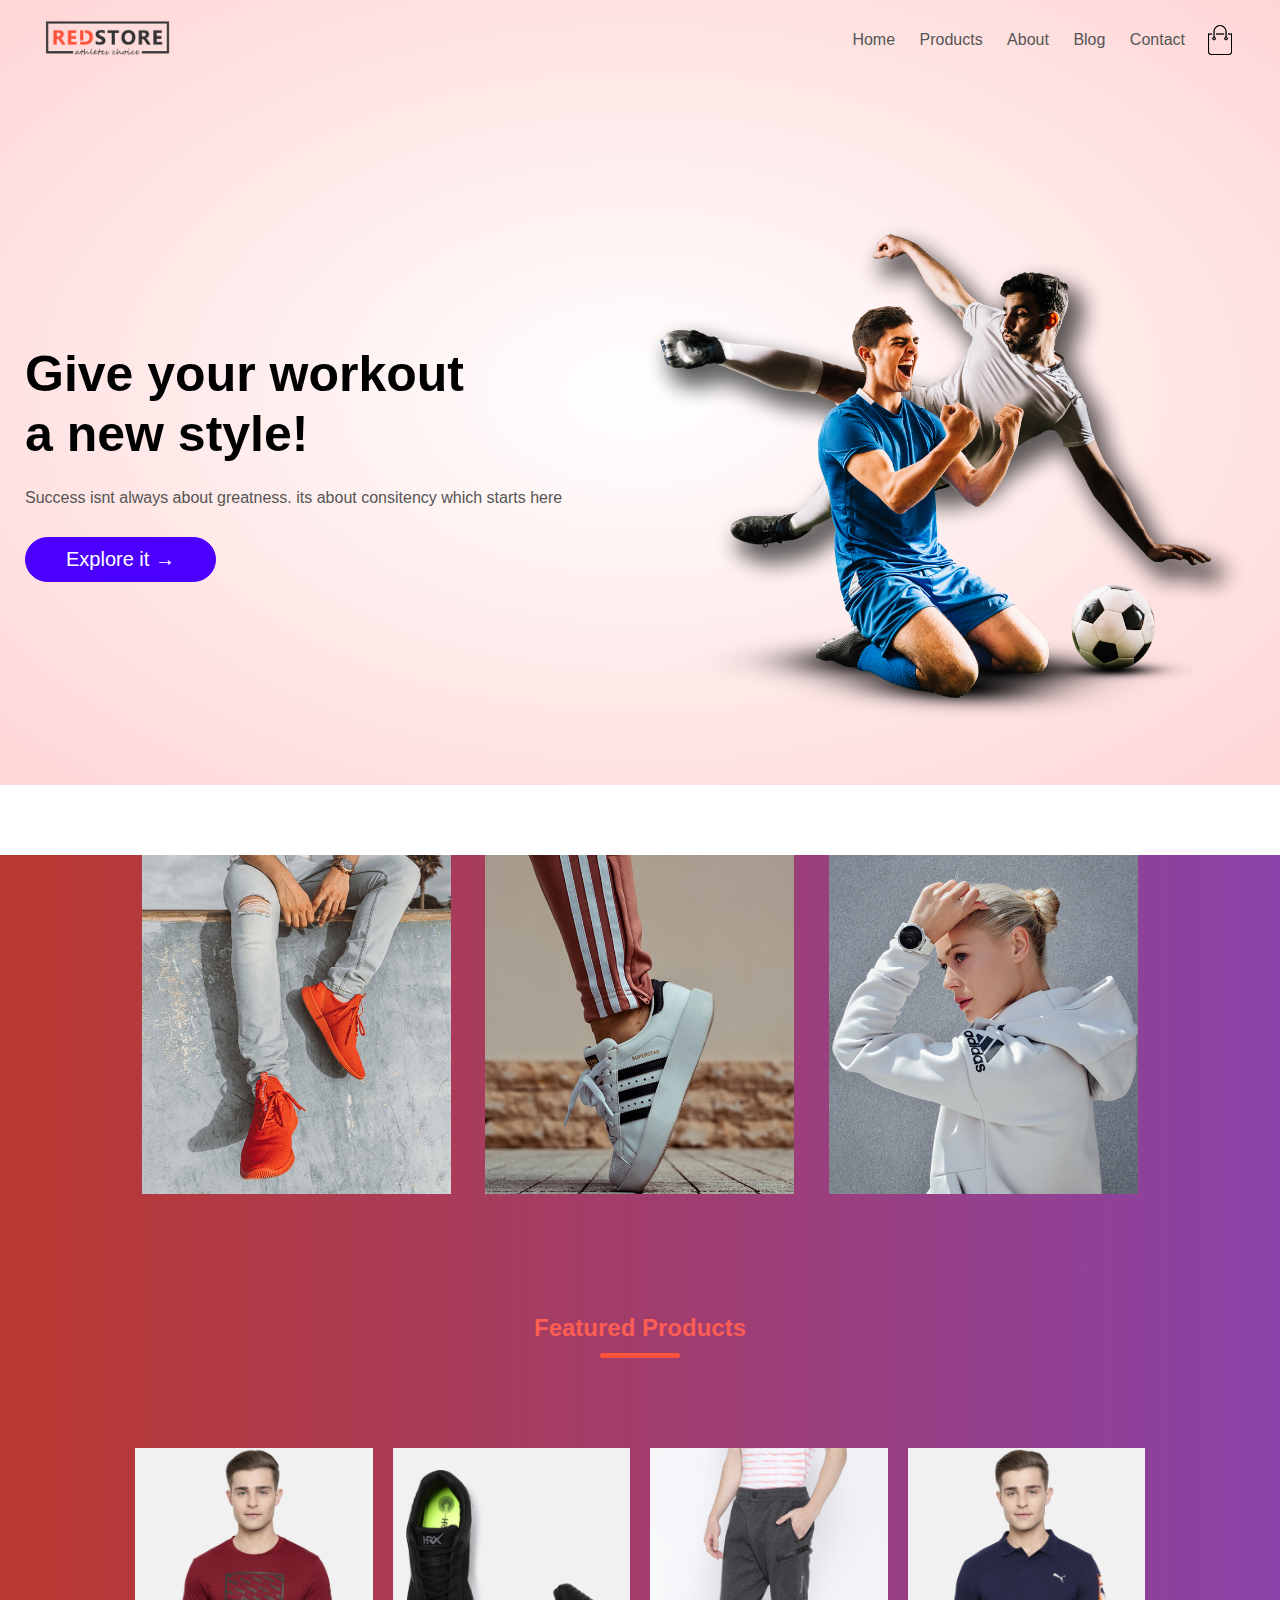
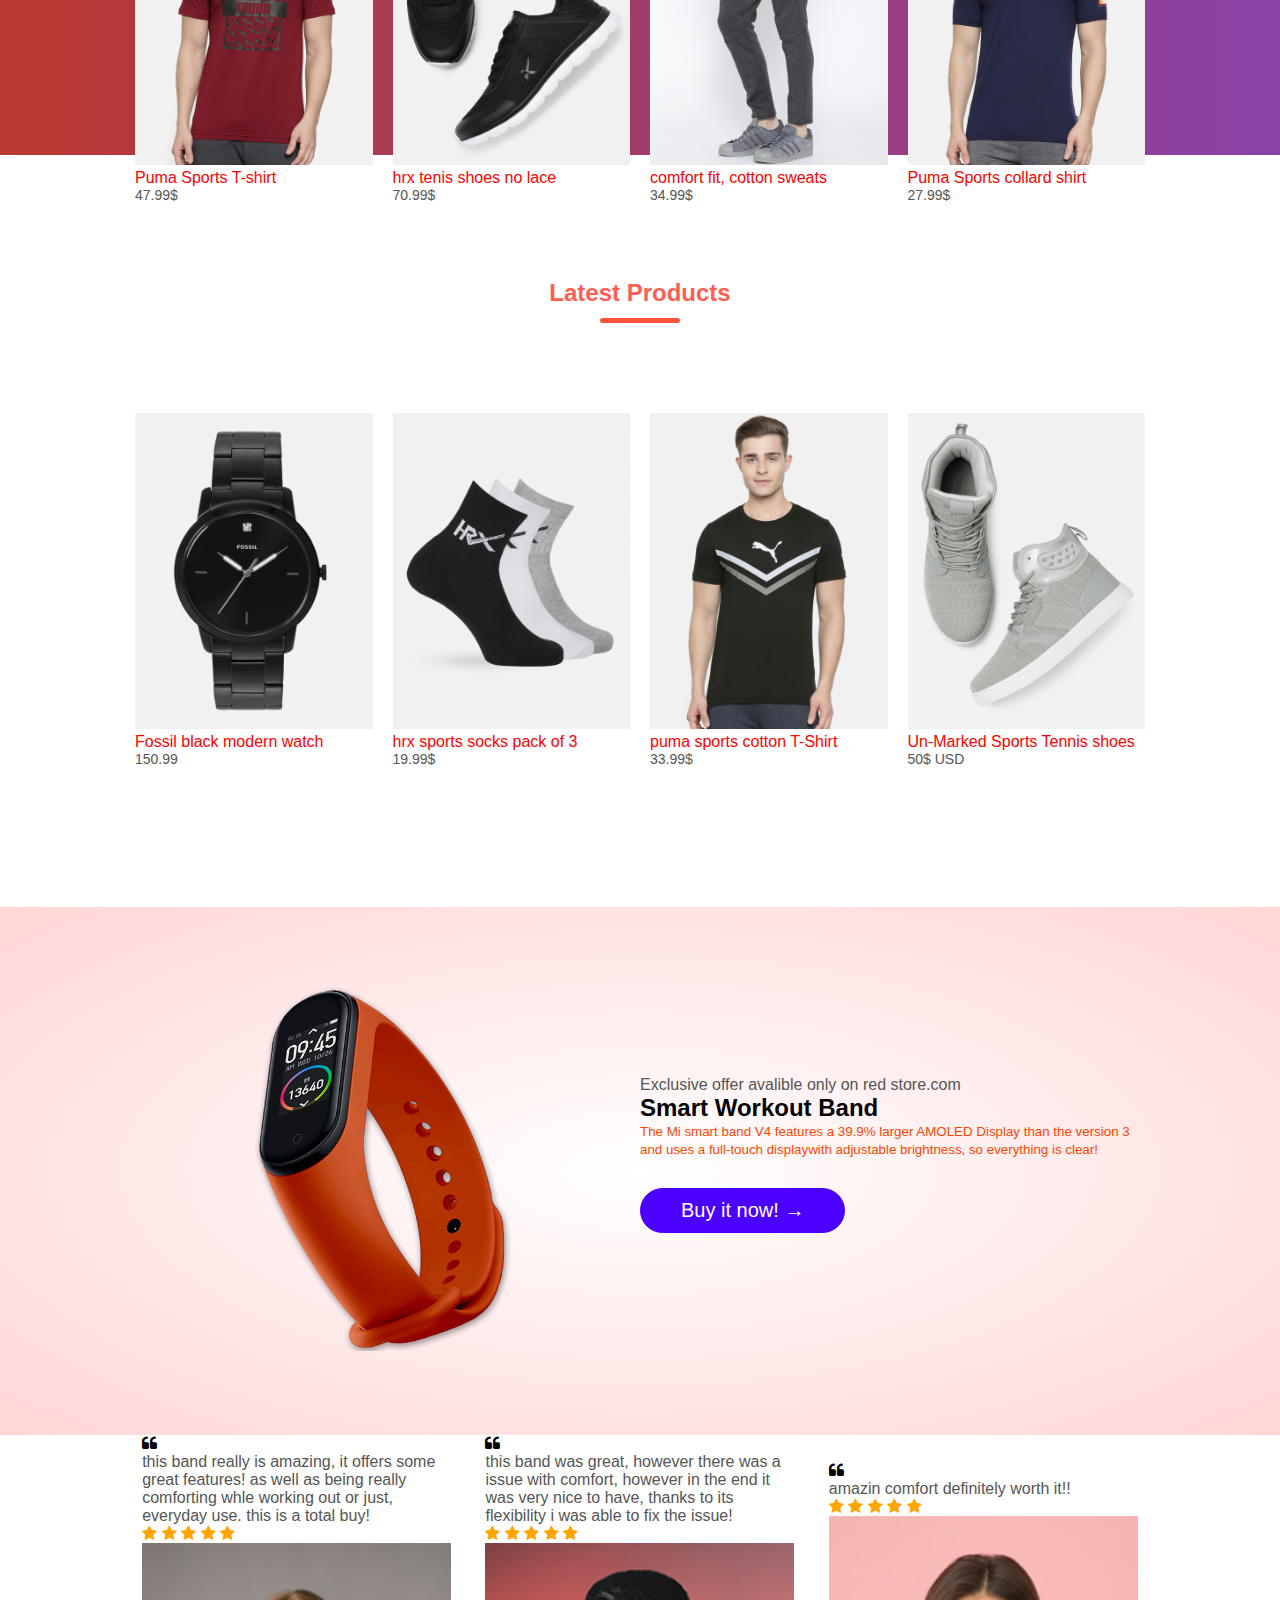
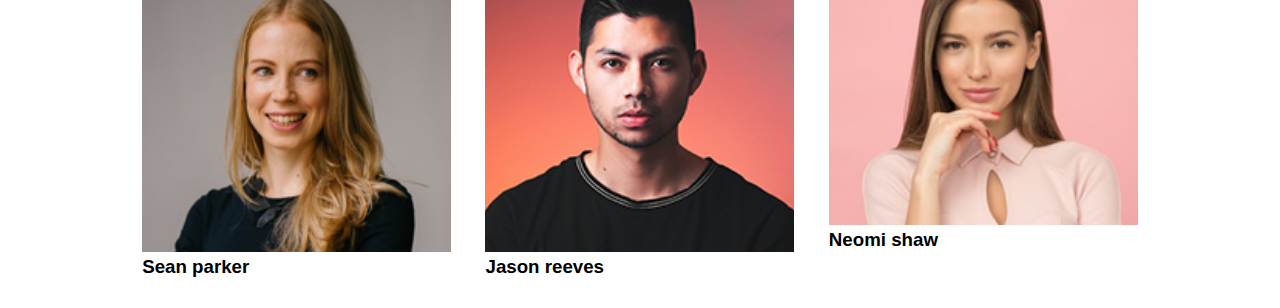
<file: index.html>
<!DOCTYPE html>
<html lang="en">

<head>
    <meta charset="UTF-8">
    <meta http-equiv="X-UA-Compatible" content="IE=edge">
    <meta name="viewport" content="width=device-width, initial-scale=1.0">
    <link rel="stylesheet" href="style.css">
    <link rel="stylesheet" href="https://cdnjs.cloudflare.com/ajax/libs/font-awesome/4.7.0/css/font-awesome.min.css">
    <title>SHOOP!</title>
</head>

<body>

    <div class="header">
        <div class="container">

            <div class="navbar">
                <div class="logo">
                    <img src="/img/logo.png" width="125px">
                </div>
                <nav>
                    <ul>
                        <li><a href="">Home</a></li>
                        <li><a href="">Products</a></li>
                        <li><a href="">About</a></li>
                        <li><a href="">Blog</a></li>
                        <li><a href="/contact-page-1/index.html">Contact</a></li>
                    </ul>
                </nav>
                <img src="/img/cart.png" width="30px" height="30px">

            </div>
            <div class="row">
                <div class="col-2">
                    <h1>Give your workout<br>a new style!</h1>
                    <p>Success isnt always about greatness. its about consitency which starts here</p>
                    <a href="" class="btn">Explore it &#8594;</a>
                </div>
                <div class="col-2">
                    <img src="/img/image1.png">
                </div>
            </div>
        </div>
        <!--
    featured categories 
-->
    </div>
    <div class="animation-area">
        <ul class="box-area">
            <li></li>
            <li></li>
            <li></li>
            <li></li>
            <li></li>
            <li></li>
        </ul>
        <div class="small-container">
            <div class="categories">
                <div class="row">
                    <div class="col-3">
                        <img src="/img/category-1.jpg">
                    </div>
                    <div class="col-3">
                        <img src="/img/category-2.jpg">
                    </div>
                    <div class="col-3">
                        <img src="/img/category-3.jpg">

                    </div>
                </div>
            </div>
        </div>
        <!--------- Featured products --------->
        <div class="small-container">
            <h2 class="title">Featured Products</h2>
            <div class="row">
                <div class="col-4">
                    <img src="/img/product-1.jpg">
                    <h4>Puma Sports T-shirt</h4>
                    <p>47.99$</p>
                </div>
                <div class="col-4">
                    <img src="/img/product-2.jpg">
                    <h4>hrx tenis shoes no lace</h4>
                    <p>70.99$</p>
                </div>
                <div class="col-4">
                    <img src="/img/product-3.jpg">
                    <h4>comfort fit, cotton sweats</h4>
                    <p>34.99$</p>
                </div>
                <div class="col-4">
                    <img src="/img/product-4.jpg">
                    <h4>Puma Sports collard shirt</h4>
                    <p>27.99$</p>
                </div>
            </div>
            <h2 class="title">Latest Products</h2>
            <div class="row">
                <div class="col-4">
                    <img src="/img/product-8.jpg">
                    <h4>Fossil black modern watch</h4>
                    <p>150.99</p>
                </div>
                <div class="col-4">
                    <img src="/img/product-7.jpg">
                    <h4>hrx sports socks pack of 3</h4>
                    <p>19.99$</p>
                </div>
                <div class="col-4">
                    <img src="/img/product-6.jpg">
                    <h4>puma sports cotton T-Shirt</h4>
                    <p>33.99$</p>
                </div>
                <div class="col-4">
                    <img src="/img/product-5.jpg">
                    <h4>Un-Marked Sports Tennis shoes</h4>
                    <p>50$ USD</p>
                </div>
            </div>
        </div>
        <div class="offer">
            <div class="small-container">
                <div class="row">
                    <div class="col-2">
                        <img src="/img/exclusive.png" class="offer-img">
                    </div>
                    <div class="col-2">
                        <p> Exclusive offer avalible only on red store.com</p>
                        <h2>Smart Workout Band</h2>
                        <small>The Mi smart band V4 features a 39.9% larger AMOLED Display than the version 3
                            and uses a full-touch displaywith adjustable brightness, so everything is clear!
                        </small>
                        <a href="" class="btn">Buy it now! &#8594</a>
                    </div>
                </div>
            </div>
        </div>
        <div class="testimonial">
            <div class="small-container">
                <div class="row">
                    <div class="col-3">
                        <i class="fa fa-quote-left"></i>
                        <p>this band really is amazing, it offers some great features!
                            as well as being really comforting whle working out or just,
                            everyday use. this is a total buy!
                        </p>
                        <div class="rating">
                            <i class="fa fa-star checked"></i>
                            <i class="fa fa-star checked"></i>
                            <i class="fa fa-star checked"></i>
                            <i class="fa fa-star checked"></i>
                            <i class="fa fa-star checked"></i>
                        </div>
                        <img src="/img/user-1.png">
                        <h3>Sean parker</h3>
                    </div>
                    <div class="col-3">
                        <i class="fa fa-quote-left"></i>
                        <p>this band was great, however there was a issue with comfort,
                            however in the end it was very nice to have, thanks to its flexibility
                            i was able to fix the issue!
                        </p>
                        <div class="rating">
                            <i class="fa fa-star checked"></i>
                            <i class="fa fa-star checked"></i>
                            <i class="fa fa-star checked"></i>
                            <i class="fa fa-star checked"></i>
                            <i class="fa fa-star checked"></i>
                        </div>
                        <img src="/img/user-2.png">
                        <h3>Jason reeves</h3>
                    </div>
                    <div class="col-3">
                        <i class="fa fa-quote-left"></i>
                        <p>amazin comfort definitely worth it!!
                        </p>
                        <div class="rating">
                            <i class="fa fa-star checked"></i>
                            <i class="fa fa-star checked"></i>
                            <i class="fa fa-star checked"></i>
                            <i class="fa fa-star checked"></i>
                            <i class="fa fa-star checked"></i>
                        </div>
                        <img src="/img/user-3.png">
                        <h3>Neomi shaw</h3>
                    </div>
                </div>
            </div>
        </div>


</body>

</html>
</file>
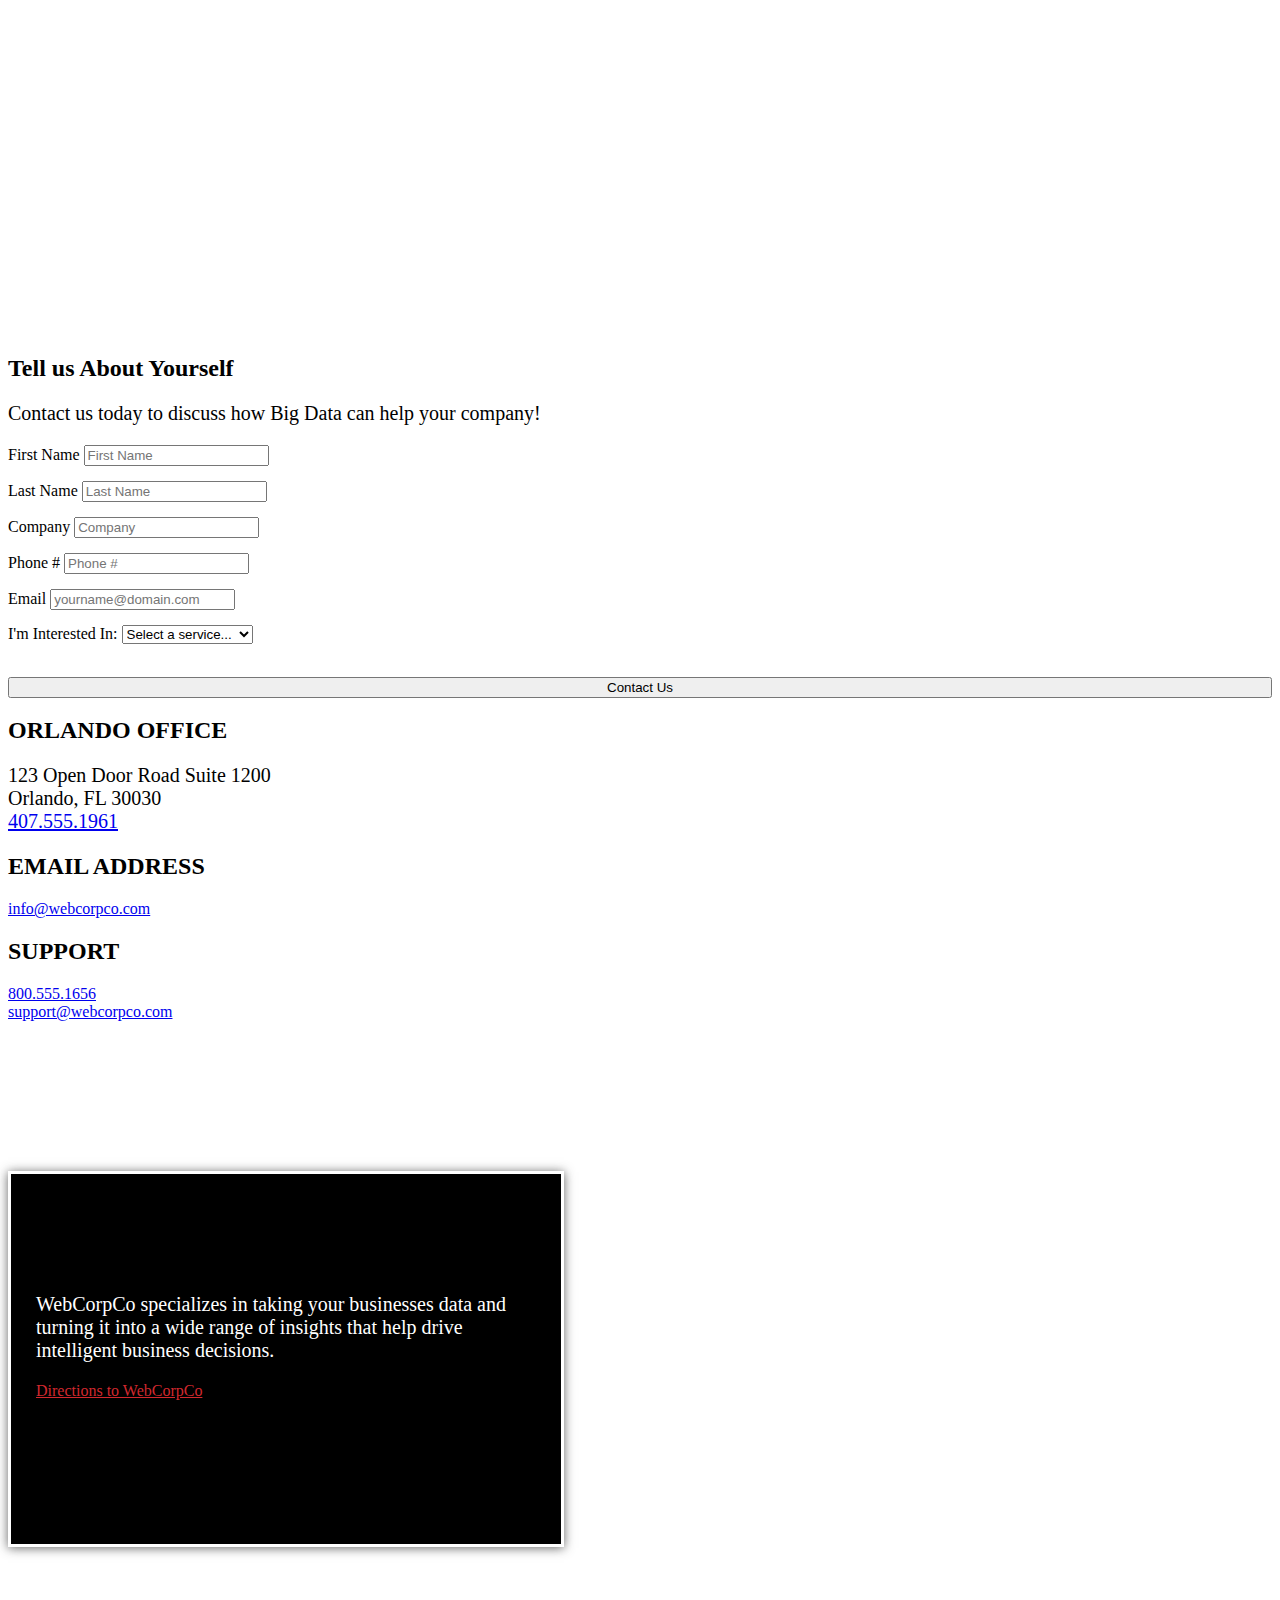
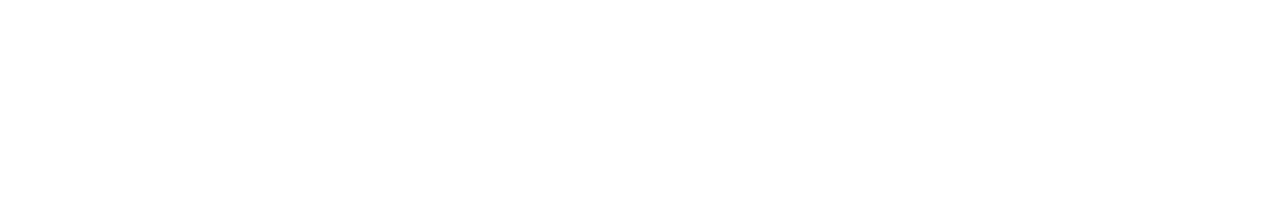
<file: contact-page-1/index.html>
<!DOCTYPE html>
<html lang="en">

<head>
    <meta charset="UTF-8">
    <meta http-equiv="X-UA-Compatible" content="IE=edge">
    <meta name="viewport" content="width=device-width, initial-scale=1.0">
    <title>Document</title>
    <link rel="stylesheet" href="style.css">
</head>

<body>

    <div class="container paddingContact-container">
        <div class="row">
            <div class="col-md-12">
                <h1 class="white">Let's Get Started!</h1>
                <p>Contact us today to discuss your next online project.</p>
            </div>
        </div>
    </div>
    <div class="parallax texture" id="parallax-cta"
        style="background-image:url(https://www.solodev.com/assets/hero-slider/slide1.jpg);"></div>
    <!-- contact-form -->
    <div class="container form">
        <div class="row">
            <div class="col-md-7">
                <div class="row">
                    <div class="form-group col-md-12">
                        <h2>Tell us About Yourself</h2>
                        <p style="color: #000">Contact us today to discuss how Big Data can help your company!</p>
                    </div>
                </div>
                <form name="contactForm" id="contactForm" method="POST" action="">
                    <div class="row">
                        <div class="col-md-12">
                            <div class="control-group">
                                <label>First Name</label>
                                <input type="text" class="demo-default form-control" placeholder="First Name">
                            </div>
                            <div class="control-group">
                                <label>Last Name</label>
                                <input type="text" class="demo-default form-control" placeholder="Last Name">
                            </div>
                            <div class="control-group">
                                <label>Company</label>
                                <input type="text" class="demo-default form-control" placeholder="Company">
                            </div>
                            <div class="control-group">
                                <label>Phone #</label>
                                <input type="text" class="demo-default form-control" placeholder="Phone #">
                            </div>
                            <div class="control-group">
                                <label>Email</label>
                                <input type="text" class="demo-default form-control" placeholder="yourname@domain.com">
                            </div>
                            <div class="control-group">
                                <label for="select-beast">I'm Interested In:</label>
                                <select id="select-beast" class="demo-default" placeholder="Select a service...">
                                    <option value="">Select a service...</option>
                                    <option value="4">Digital Marketing</option>
                                    <option value="1">Social Media</option>
                                    <option value="3">E-Commerce</option>
                                    <option value="5">Mobile Advertising</option>
                                </select>
                            </div>
                        </div>
                    </div>
                    <br>
                    <div class="row">
                        <div class="form-group col-md-12 text-center">
                            <input type="submit" class="btn btn-primary" value="Contact Us">
                        </div>
                    </div>
                </form>
            </div>
            <div class="col-md-5 contact-right-info">
                <h2>ORLANDO OFFICE</h2>
                <p style="color: #000000">123 Open Door Road Suite 1200<br />
                    Orlando, FL 30030<br />
                    <a href="tel:4078981961">407.555.1961</a>
                </p>
                <h2>EMAIL ADDRESS</h2>
                <a href="mailto:info@webcorpco.com">info@webcorpco.com</a>
                <h2>SUPPORT</h2>
                <a href="tel:8005551656">800.555.1656</a><br />
                <a href="mailto:@gmail.com">support@webcorpco.com</a>
            </div>
        </div>
    </div>
    <!-- contact-map -->
    <div class="container">
        <div class="map-overlay">
            <h2>Changing the digital landscape one client at a time.</h2>
            <p>WebCorpCo specializes in taking your businesses data and turning it into a wide range of insights that
                help drive intelligent business decisions.</p>
            <a href="https://www.google.com/maps/place/800+N+Magnolia+Ave,+Orlando,+FL+32803/@28.5556405,-81.3775403,17z/data=!3m1!4b1!4m2!3m1!1s0x88e77af15a1459a5:0xa114b20cc1cdb19d"
                style="color: #d2282e;" target="_blank">Directions to WebCorpCo</a>
        </div>
    </div>
    <div class="map-area">
        <div id="map-canvas" style="height: 750px; width: 100%;"></div>
    </div>
    <script>
        $('#select-beast').selectize({
            create: true,
            sortField: {
                field: 'text',
                direction: 'asc'
            },
            dropdownParent: 'body'
        });

        function initialize() {
            var mapOptions = {
                zoom: 7,
                center: new google.maps.LatLng(28.9913522, -85.4145614),
                mapTypeId: google.maps.MapTypeId.ROADMAP,
                scrollwheel: false,
                navigationControl: false,
                mapTypeControl: false,
                scaleControl: false
            };

            var styles = [
                {
                    stylers: [
                        { saturation: -100 }
                    ]
                }
            ];

            var map = new google.maps.Map(document.getElementById('map-canvas'), mapOptions);

            var mapType = new google.maps.StyledMapType(styles, { name: "Grayscale" });
            map.mapTypes.set('grayMap', mapType);
            map.setMapTypeId('grayMap');

            // var myLatlng = new google.maps.LatLng(28.541638, -81.368941);
            var myLatlng = new google.maps.LatLng(28.5556405, -81.3775403);


            var imgDigitalUs = {
                url: 'https://www.solodev.com/assets/contact-us-page/digitalus-marker.png',
                size: new google.maps.Size(244, 182),
                origin: new google.maps.Point(0, 0),
                anchor: new google.maps.Point(24, 54)
            };

            var marker = new google.maps.Marker({
                position: myLatlng,
                map: map,
                title: 'DigitalUs',
                icon: imgDigitalUs
            });
        }

        function loadScript() {
            var script = document.createElement('script');
            script.type = 'text/javascript';
            //script.src = 'http://maps.google.com/maps/api/js?sensor=false';
            script.src = 'https://maps.googleapis.com/maps/api/js?key=AIzaSyAvNegdMhrApxE5o7jlPEHGS-gk03rxgUc&sensor=false&callback=initialize';
            document.body.appendChild(script);
        }

        window.onload = loadScript;


        function JSFiddleSubmit() {
            alert("Cannot properly submit data on JS Fiddle. Please view our GitHub repository for the full deployment source code: https://github.com/solodev/impressive-contact-us-page");
            //return false;
        };
    </script>


</body>

</html>
</file>
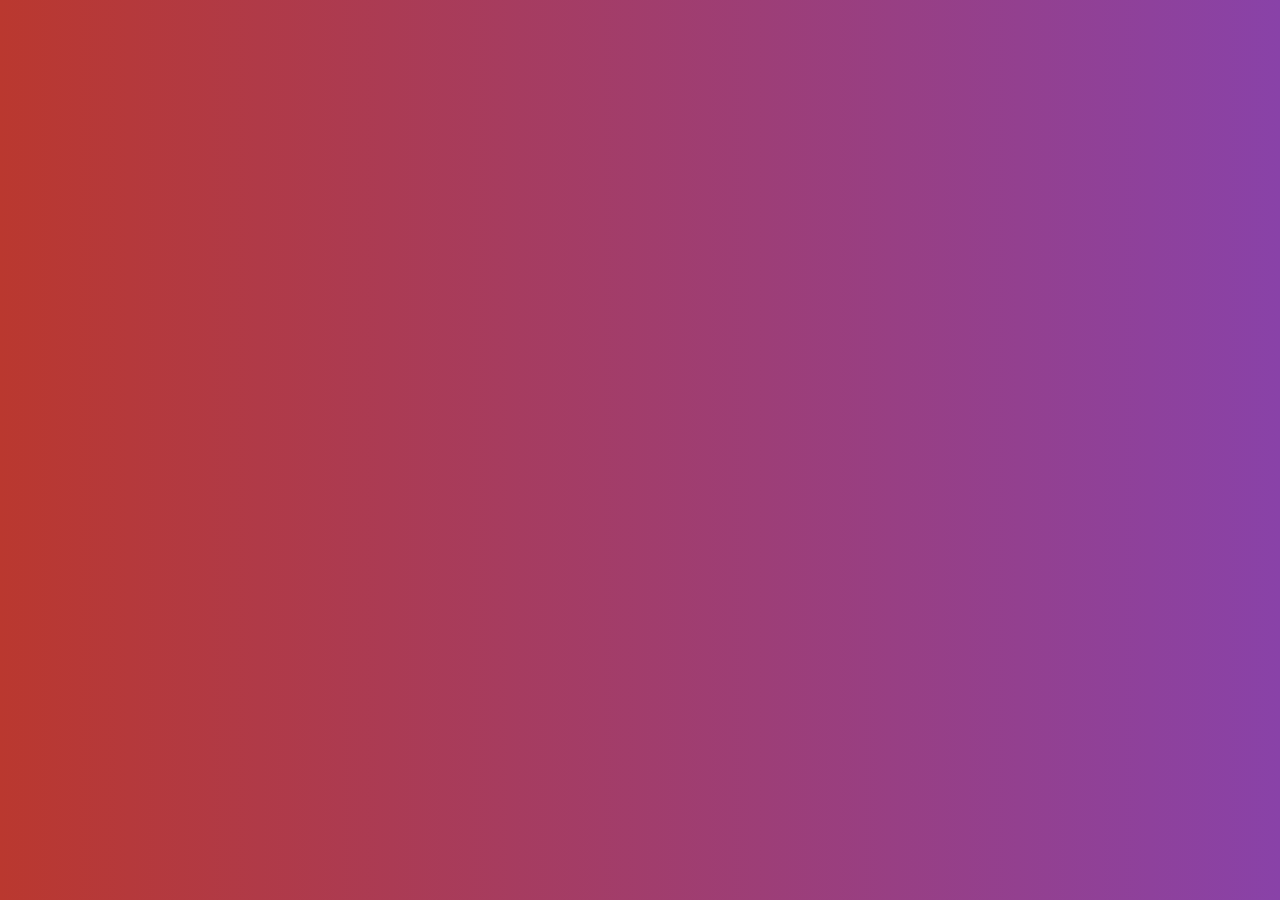
<file: index-animate.html>
<!DOCTYPE html>
<!--Code by Divinector - divinectorweb.com-->
<html lang="en">

<head>
    <meta charset="UTF-8">
    <title>animated background with pure css and html</title>
    <link href="https://fonts.googleapis.com/css2?family=Baloo+2:wght@700&display=swap" rel="stylesheet">
    <link href="style-animate.css" rel="stylesheet">
</head>

<body>
    </div>
    <div class="animation-area">
        <ul class="box-area">
            <li></li>
            <li></li>
            <li></li>
            <li></li>
            <li></li>
            <li></li>
        </ul>
    </div>
</body>

</html>
</file>
<file: style.css>
*{
    margin: 0;
    padding: 0;
    box-sizing: border-box;
}


body{
    font-family: sans-serif;
}

.navbar {
    display: flex;
    align-items: center;
    padding: 20px;
}

nav{
    flex: 1;
    text-align: right;

}
nav ul{
    display: inline-block;
    list-style-type: none; /* move them to the right along with margins and display */
}

nav ul li{
    display: inline-block;
    margin-right: 20px;
}

a{
    text-decoration: none;
    color: #555;
}

p{
    color: #555;
}


/* container and beggining tiitle/landing spot */

.container{
    max-width: 1300px;
    margin: auto;
    padding-left: 25px;
    padding-right: 25px;
}

.row{
    display: flex;
    align-items: center;
    flex-wrap: wrap;
    justify-content: space-around;
}

.col-2{
    flex-basis: 50%;
    min-width: 300px;
}

.col-2 img{
    max-width: 100%;
    padding: 50px 0;
}

.col-2 h1{
    font-size: 50px;
    line-height: 60px;
    margin: 25px 0;
}

/* button */

.btn{
    display: inline-block;
    background: #ff523b;
    color: #fff;
    padding: 8px 30px;
    margin: 30px 0;
    border-radius: 30px;
    transition: background 0.5s;
}


.btn:hover{
    background: black;
}

/* header is background in this case being the main landing spot */

.header{
    background: radial-gradient(#fff,#ffd6d6);
}

.header .row{
    margin-top: 70px;
}

/* lareing and setting og image  */

/* to make it in a column you have to make sure to layer using margin, width, heigh, and flex basis */
.categories{
    margin: 70px 0;
}

.col-3{
    flex-basis: 30%;
    min-width: 250px;
    margin-bottom: 30px;
}

.col-3 img{
    width: 100%;
}

.small-container{
    max-width: 1080px;
    margin: auto;
    padding-left: 25px;
    padding-right: 25px;
}

/* featured products */

.col-4{
    flex-basis: 25%;
    padding: 10px;
    min-width: 200px;
    margin-bottom: 50px;
    transition: transform 0.5s;
}

.col-4 img{
    width: 100%;
}



/* title and or header/begginer of the featured products in the shop */

.title{
    text-align: center;
    margin: 0 auto 80px;
    position: relative;
    line-height: 60px;
    color: #fd5e53 ; /* fits current theme of the store og was yello */
}

.title::after{
    content: '';
    background: #ff523b;
    width: 80px;
    height: 5px;
    border-radius: 5px;
    position: absolute;
    bottom: 0;
    left: 50%;
    transform: translateX(-50%);
}

h4{
    color: red;
    font-weight: normal;
}

.col-4 p{
    font-size: 14px;
}

.col-4:hover{
    transform: translateY(-10px);
}


/* latest shop offer */

.offer{
    background: radial-gradient(#ffff,#ffd6d6); /* styles the current location to make it " pop " */
    margin-top: 80px;
    padding: 30px 0;
}

.col-2 .offer-img{
    padding: 50px; /* styles the images pixle size */
}

small{
    color: orangered;
}

.btn{
    outline: 0;
    position: relative;
    display: inline-block;
    padding: 10px 40px;
    font-size: 20px;
    overflow: hidden;
    cursor: pointer;
    border: 1px solid #4b00ff;
    background: #4b00ff;
    color: #fff;
    font-weight: 500;
    transition: box-shadow 0.5s ease-in-out, border-color 0.5s
}

.btn:hover{
    background-color: #FFFF00;
    color: #000;
    box-shadow: 0 0 5px #FFFF00,
                0 0 20px rgb(255 255 0 / 0.8),
                0 0 35px rgb(255 255 0 / 0.7),
                0 0 50px rgb(255 255 0 / 0.6);
    border-color: #fff;
}

.checked {
    color: orange;
  }












  /* ANIMATED BACKGROUND FOR SHOP MODERN STYLE */

.animation-area {
	background: linear-gradient(to left, #8942a8, #ba382f);
	width: 100%;
    height: 100%;
	height: 100vh;
}
.box-area {
	position: absolute;
	top: 100;
	left: 0;
	width: 100%;
	height: 100%;
	overflow: hidden;
}

.box-area::hover{
    transform: 0.5s ease;
}


.box-area li {
	position: absolute;
	display: block;
	list-style: none;
	width: 25px;
	height: 25px;
	background: rgba(255, 255, 255, 0.2);
	animation: animate 20s linear infinite;
	bottom: -150px;
}
.box-area li:nth-child(1) {
	left: 86%;
	width: 80px;
	height: 80px;
	animation-delay: 0s;
}
.box-area li:nth-child(2) {
	left: 12%;
	width: 30px;
	height: 30px;
	animation-delay: 1.5s;
	animation-duration: 10s;
}
.box-area li:nth-child(3) {
	left: 70%;
	width: 100px;
	height: 100px;
	animation-delay: 5.5s;
}
.box-area li:nth-child(4) {
	left: 42%;
	width: 150px;
	height: 150px;
	animation-delay: 0s;
	animation-duration: 15s;
}
.box-area li:nth-child(5) {
	left: 65%;
	width: 40px;
	height: 40px;
	animation-delay: 0s;
}
.box-area li:nth-child(6) {
	left: 15%;
	width: 110px;
	height: 110px;
	animation-delay: 3.5s;
}
@keyframes animate {
	0% {
		transform: translateY(0) rotate(0deg);
		opacity: 1;
	}
	100% {
		transform: translateY(-800px) rotate(360deg);
		opacity: 0;
	}
}
</file>
<file: contact-page-1/style.css>
.row {
    color: black;
}

.paddingContact-container {
    padding: 68px 15px 72px !important;
}
.container h1.white, .company-heading h1 {
    font-family: "proxima-nova", sans-serif;
    font-weight: 100 !important;
    text-transform: capitalize;
    font-size: 65px;
    margin-bottom: 20px;
}
.control-group {
  margin-bottom: 15px;
}
.form {
  margin-top: 25px;
  margin-bottom: 25px;
}
.white {
    color: #fff;
}
.container p {
    font-style: normal !important;
    color: #fff;
    font-size: 20px;
    letter-spacing: 0px;
}
.theme-selector {
  display: none;
}
.contact-page-form h3 {
    font-size: 26px;
    font-weight: bold;
    text-transform: capitalize;
}
.parallax {
    background-attachment: inherit !important;
}
.parallax {
    background-attachment: inherit !important;
    background-repeat: repeat;
    background-size: cover;
    position: absolute;
    top: 0px;
    bottom: 0px;
    width: 100%;
    z-index: -10;
    height: 300px
}
h3 {
    font-size: 20px;
    margin: 35px 0px 25px;
    font-weight: 800;
    color: #3d3d3d;
    text-transform: uppercase;
}

.map-overlay h3 {
    color: #fff;
    border-bottom: 2px solid #d2282e;
    padding-bottom: 15px;
}

.map-overlay {
    background: #000;
    -webkit-box-shadow: 0px 1px 10px rgba(50, 50, 50, 0.75);
    -moz-box-shadow: 0px 1px 10px rgba(50, 50, 50, 0.75);
    box-shadow: 0px 1px 10px rgba(50, 50, 50, 0.75);
    width: 500px;
    height: 320px;
    position: relative;
    float: left;
    z-index: 300;
    left: 0px;
    top: 675px;
    padding: 25px;
    margin-top: -550px;
    border: 3px solid #fff;
}

.marginBottom40 {
    margin-bottom: 40px;
}

.map-overlay p {
    color: #fff;
}

.btn-primary {
  width: 100%;
}

.contact-right-info {
  margin-bottom: 25px;
}

@media only screen and (max-width: 991px) {
  .contact-right-info {
    text-align: center;
  }
}

@media only screen and (min-width: 992px) {
  .contact-right-info {
    text-align: left;
  }
  .map-overlay {
    left: 0px;
  }
}
</file>
